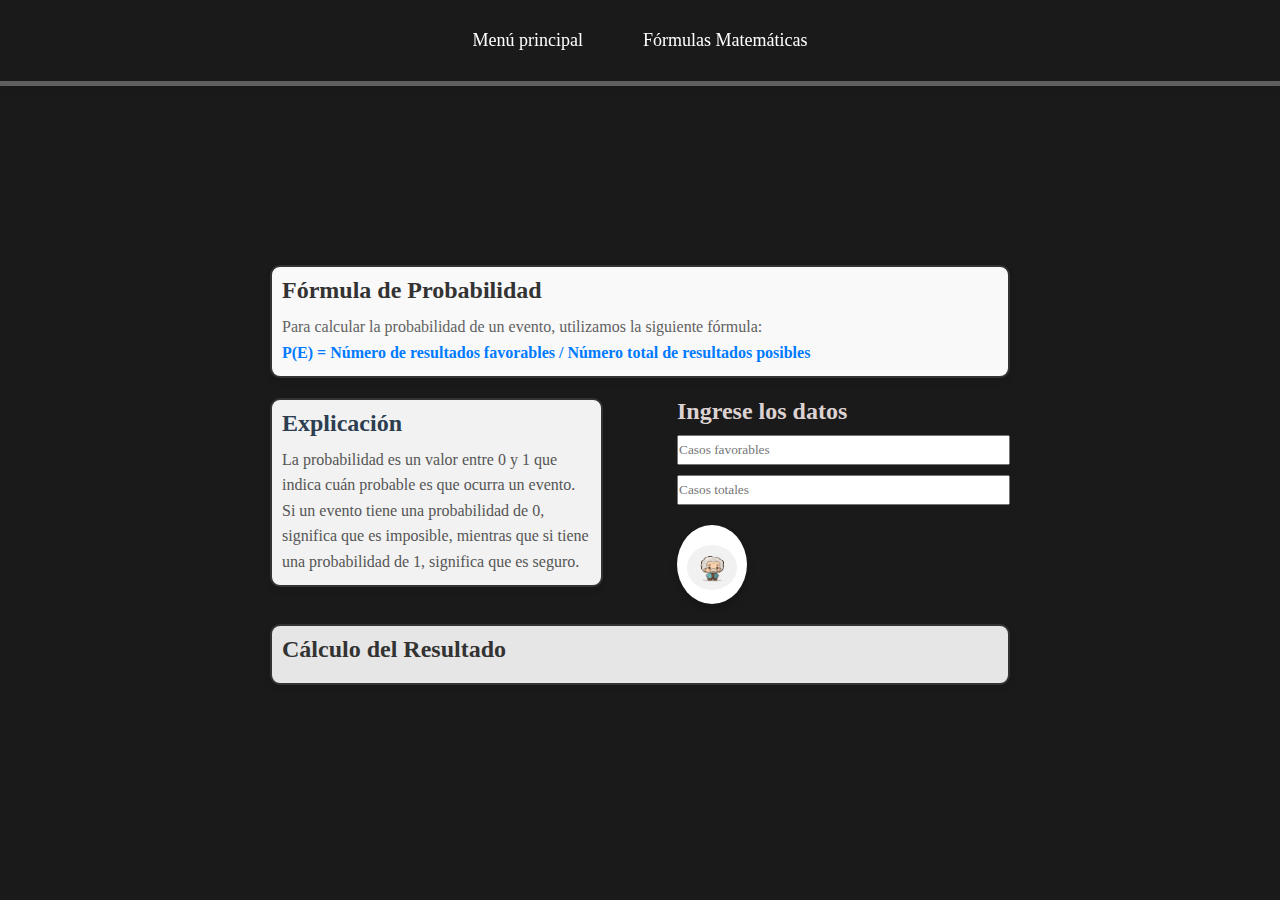
<file: PAGINAS/estadistica.html>
<!DOCTYPE html>
<html lang="es">
<head>
  <meta charset="UTF-8">
  <meta name="viewport" content="width=device-width, initial-scale=1.0">
  <title>Probabilidad y Estadística</title>
  <link rel="stylesheet" href="/ESTILOS/estilo.css">
</head>
<body class="body-prob">

  <nav class="navbar">
    <ul class="navbar-menu">
      <li>
        <a href="#">Menú principal</a>
        <ul class="dropdown">
          <li><a href="/PAGINAS/menuprincipal.html">Acceder</a></li>
        </ul>
      </li>
      <li>
        <a href="#">Fórmulas Matemáticas</a>
        <ul class="dropdown">
          <li><a href="/PAGINAS/matematicas.html">Acceder</a></li>
        </ul>
      </li>
    </ul>
  </nav>

  <div class="caja-contenedora-prob">
    <!-- Caja 1: Información de la fórmula -->
    <div class="caja-info">
      <h2>Fórmula de Probabilidad</h2>
      <p>Para calcular la probabilidad de un evento, utilizamos la siguiente fórmula:</p>
      <p><strong>P(E) = Número de resultados favorables / Número total de resultados posibles</strong></p>
    </div>

    <div class="fila-explicacion-inputs">

    <!-- Caja 2: Explicación de la fórmula -->
    <div class="caja-explicacion">
      <h2>Explicación</h2>
      <p>La probabilidad es un valor entre 0 y 1 que indica cuán probable es que ocurra un evento. Si un evento tiene una probabilidad de 0, significa que es imposible, mientras que si tiene una probabilidad de 1, significa que es seguro.</p>
    </div>

    <!-- Nuevo div: Inputs para cálculo -->
    <div class="caja-inputs">
      <h2 id="h2-input">Ingrese los datos</h2>
      <input type="number" id="casos-favorables" placeholder="Casos favorables" />
      <input type="number" id="casos-totales" placeholder="Casos totales" />
      <button class="boton-einstein" onclick="calcularProbabilidad()">
        <img src="/RECURSOS/EisteinPregunton.png" alt="Einstein">
      </button>
    </div>
  </div>

    <!-- Caja 3: Cálculo con un ejemplo -->
    <div class="caja-calculos" id="resultado">
      <h2>Cálculo del Resultado</h2>
      <!-- Aquí se mostrará el resultado -->
    </div>
  </div>

  <script src="/SCRIPTS/scriptprobabilidad.js"></script>

</body>
</html>
</file>
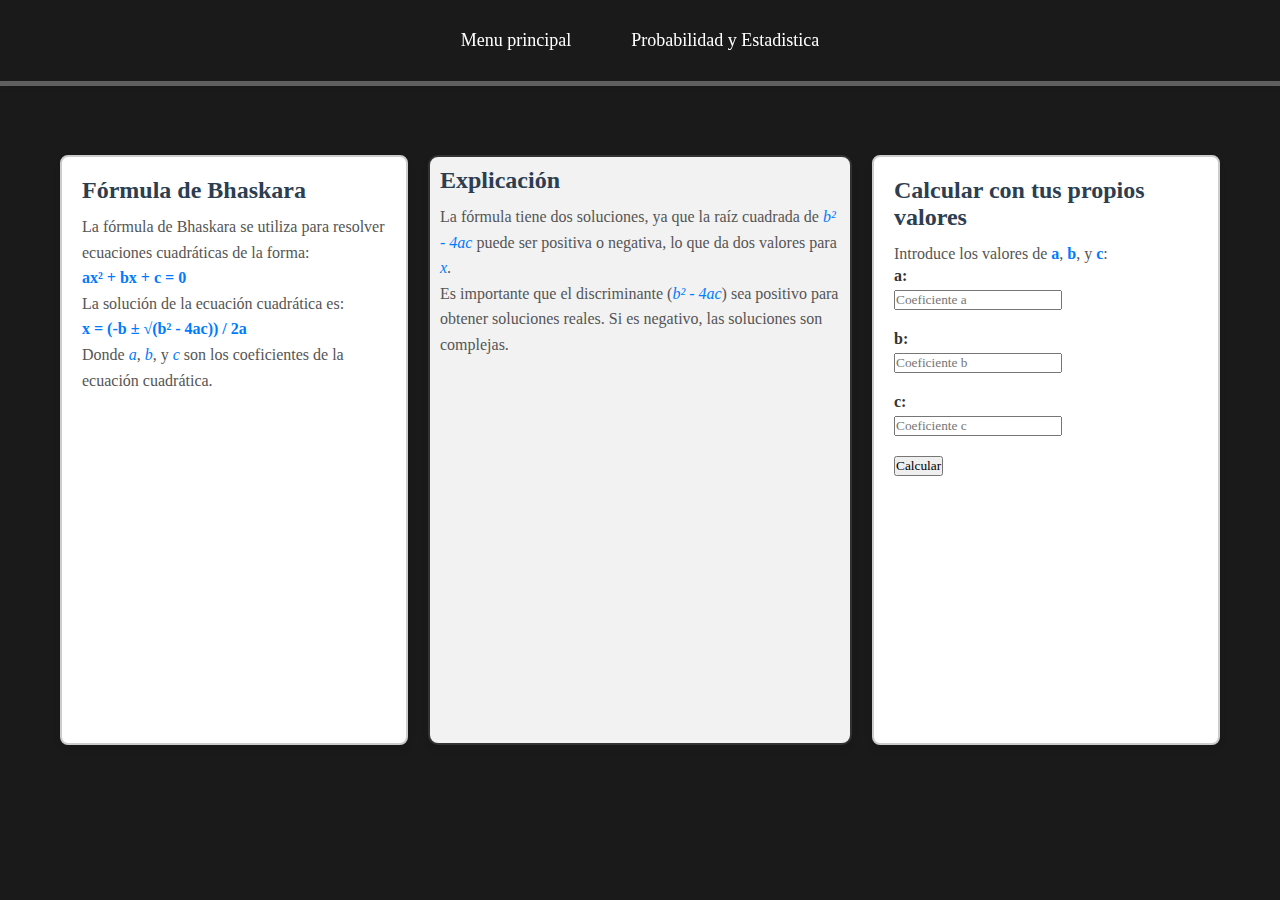
<file: PAGINAS/matematicas.html>
<!DOCTYPE html>
<html lang="es">
<head>
  <meta charset="UTF-8">
  <meta name="viewport" content="width=device-width, initial-scale=1.0">
  <title>Fórmula de Bhaskara</title>
  <link rel="stylesheet" href="/ESTILOS/estilo.css">
</head>
<body class="body-bhaskara">

    <nav class="navbar">
        <ul class="navbar-menu">
            <li>
                <a href="#">Menu principal</a>
                <ul class="dropdown">
                    <li><a href="/PAGINAS/menuprincipal.html">Acceder</a></li>
                </ul>
            </li>

            <li>
                <a href="#">Probabilidad y Estadistica</a>
                <ul class="dropdown">
                    <li><a href="/PAGINAS/estadistica.html">Acceder</a></li>
                </ul>
            </li>
        </ul>
    </nav>
  <div class="caja-contenedora">
    <!-- Caja 1: Información de la fórmula -->
    <div class="caja-bhaskara">
      <h2>Fórmula de Bhaskara</h2>
      <p>La fórmula de Bhaskara se utiliza para resolver ecuaciones cuadráticas de la forma:</p>
      <p><strong>ax² + bx + c = 0</strong></p>
      <p>La solución de la ecuación cuadrática es:</p>
      <p><strong>x = (-b ± √(b² - 4ac)) / 2a</strong></p>
      <p>Donde <em>a</em>, <em>b</em>, y <em>c</em> son los coeficientes de la ecuación cuadrática.</p>
    </div>
    
    <!-- Caja 2: Explicación de la fórmula -->
    <div class="caja-explicacion">
      <h2>Explicación</h2>
      <p>La fórmula tiene dos soluciones, ya que la raíz cuadrada de <em>b² - 4ac</em> puede ser positiva o negativa, lo que da dos valores para <em>x</em>.</p>
      <p>Es importante que el discriminante (<em>b² - 4ac</em>) sea positivo para obtener soluciones reales. Si es negativo, las soluciones son complejas.</p>
    </div>

    <div class="caja-ejemplo">
      <h2>Calcular con tus propios valores</h2>
      <p>Introduce los valores de <strong>a</strong>, <strong>b</strong>, y <strong>c</strong>:</p>
    
      <div class="input-group">
        <label for="a">a:</label>
        <input type="number" id="a" placeholder="Coeficiente a">
      </div>
      
      <div class="input-group">
        <label for="b">b:</label>
        <input type="number" id="b" placeholder="Coeficiente b">
      </div>
      
      <div class="input-group">
        <label for="c">c:</label>
        <input type="number" id="c" placeholder="Coeficiente c">
      </div>
    
      <button class="boton-calculo-bhaskara" onclick="calcularBhaskara()">Calcular</button>
      
      <div id="resultado" style="margin-top: 20px;"></div>
    </div>
    
    
   
  <script src="/SCRIPTS/scriptbhaskara.js"></script>
</body>
</html>
</file>
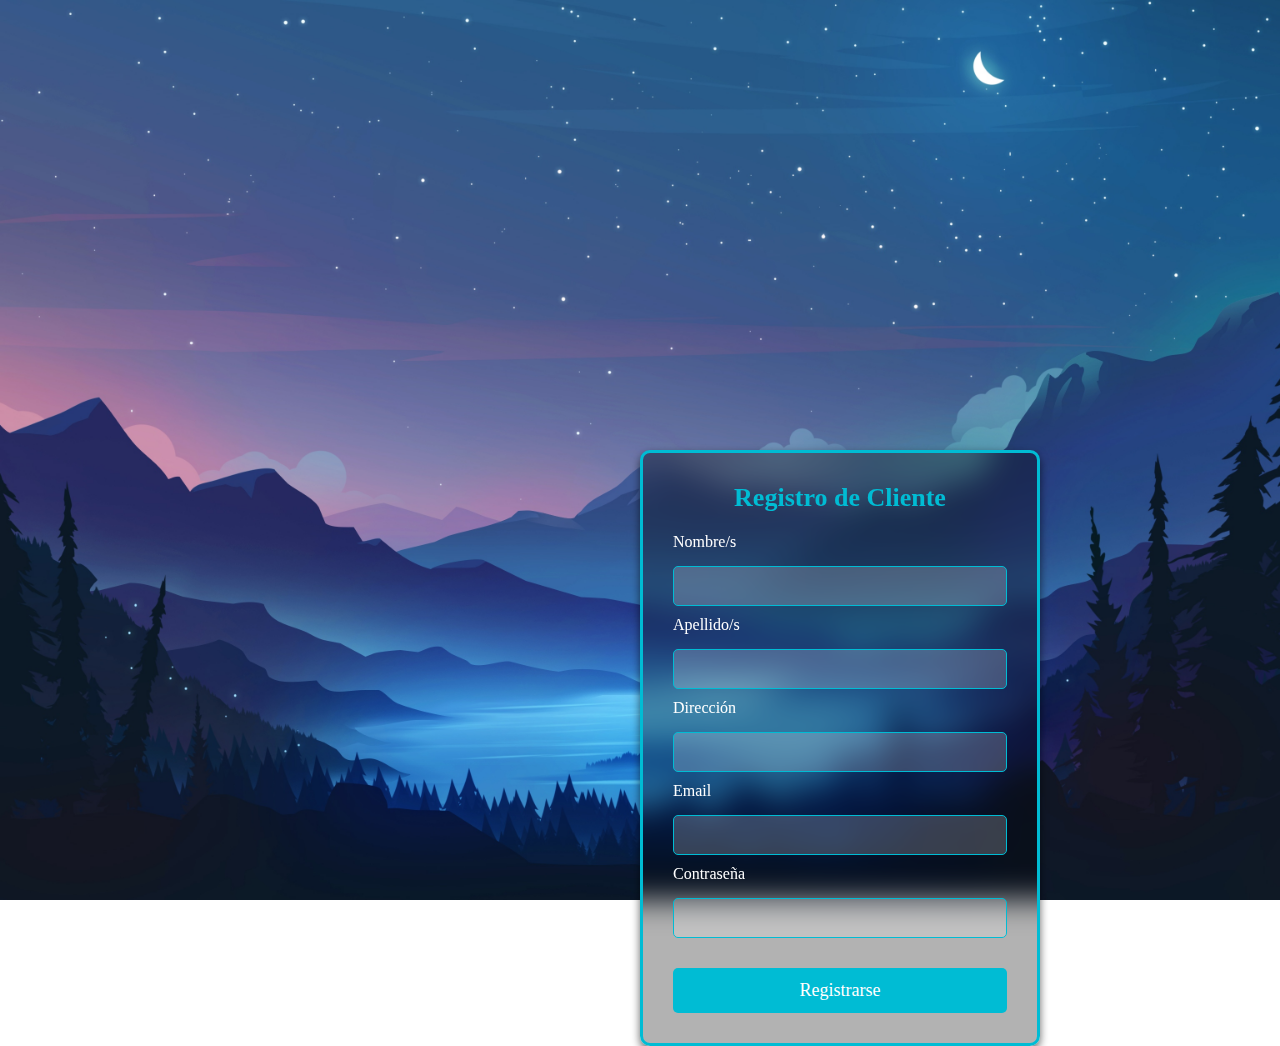
<file: PAGINAS/registro.html>
<!DOCTYPE html>
<html lang="en">

<head>
    <meta charset="UTF-8">
    <meta name="viewport" content="width=device-width, initial-scale=1.0">
    <title>Registro</title>
    <link rel="stylesheet" href="/ESTILOS/estilo.css">
</head>

<body id="RegistroBody">
    <main>
        <div class="formulario-contenedor">
            <h2>Registro de Cliente</h2>
            <form action="#" method="POST">
                <label for="nombre">Nombre/s</label>
                <input type="text" id="nombre" name="nombre" required>

                <label for="apellidos">Apellido/s</label>
                <input type="text" id="apellidos" name="apellidos" required>

                <label for="direccion">Dirección</label>
                <input type="text" id="direccion" name="direccion" required>

                <label for="email">Email</label>
                <input type="email" id="email" name="email" required>

                <label for="password">Contraseña</label>
                <input type="password" id="password" name="password" required>

                <button type="button" onclick="guardarUsuario()">Registrarse</button>
         
            </form>
        </div>
    </main>
    <script src="/SCRIPTS/login.js"></script>
</body>

</html>
</file>
<file: ESTILOS/estilo.css>
* {
  box-sizing: border-box;
  margin: 0;
  padding: 0;
  font-family:Georgia, 'Times New Roman', Times, serif ;
}

body,html {
  height: 100%;
  display: flex;
  justify-content: center;
  align-items: center;
  overflow: hidden;
  color: #fff;
  background-size: cover; /* Asegura que la imagen cubra toda la pantalla */
  background-position: center; /* Centra la imagen */
  background-attachment: fixed;
}

#RegistroBody {
  background-image: url(/RECURSOS/noche-en-el-bosque-montanas-pinos-luna_3840x2160_xtrafondos.com.jpg);
}

.video-contenedor {
  position: fixed;
  top: 0;
  left: 0;
  width: 100%;
  height: 100%;
  overflow: hidden;
  z-index: -1;
}

.video-contenedor video {
  width: 100%;
  height: 100%;
  object-fit: cover;
}

.login-contenedor {
  display: flex;
  justify-content: center;
  align-items: center;
  width: 100%;
  height: 100%;
}

.login-formulario {
  background-color: rgba(0, 0, 0, 0.3); /* Fondo más transparente */
  backdrop-filter: blur(15px); /* Efecto de desenfoque más fuerte */
  border-radius: 10px;
  padding: 40px;
  width: 400px;
  text-align: center;
  box-shadow: 0 4px 8px rgba(0, 0, 0, 0.6); /* Sombra más suave y difusa */
  color: #fff;
  border: 3px solid #00bcd4; /* Borde color aqua */
}

#Registro-Link{
    margin-top: 25px;
    font-weight: bold;
}
.login-formulario button {
  margin-top: 20px;
}

.login-formulario h2 {
  margin-bottom: 20px;
  font-size: 24px;
  color: #00bcd4; /* Color aqua */
}

.login-formulario input[type="email"],
.login-formulario input[type="password"] {
  width: 100%;
  padding: 10px;
  margin: 10px 0;
  border: none;
  border-radius: 5px;
  font-size: 16px;
  background-color: rgba(255, 255, 255, 0.836); /* Fondo de input más transparente */
  color: #111414;
}

.login-formulario button {
  width: 100%;
  padding: 10px;
  border: none;
  border-radius: 5px;
  background-color: #00bcd4; /* Color aqua */
  color: #fff;
  font-size: 18px;
  cursor: pointer;
  transition: background-color 0.3s ease;
}

.login-formulario button:hover {
  background-color: #0097a7; /* Color más oscuro al pasar el mouse */
}

.login-formulario p {
  margin-top: 10px;
}

.login-formulario a {
  color: #00bcd4;
  text-decoration: none;
}

.login-formulario a:hover {
  text-decoration: underline;
}

footer{
    position: fixed;
    bottom: 20px;
    left: 50%;
    transform: translateX(-50%);
    font-size: 18px;
    font-weight: bold;
    color: #fff;
    text-shadow: 1px 1px 4px rgba(0, 0, 0, 0.6);
    z-index: 10;
    display: flex;
    align-items: center;
    gap: 10px; /* Espacio entre el texto y el logo */
    transition: color 0.3s ease;
}

.footer a {
    color: #fff;
    text-decoration: none;
    transition: color 0.3s ease;
}

.footer a:hover {
    color: #00bcd4; /* Cambia el color del texto al pasar el mouse */
}

.instagram-logo {
    width: 24px; /* Tamaño del logo */
    height: 24px;
    transition: transform 0.3s ease;
    border-radius: 10px;
}

#footer-menu{
  color:white;
}



.instagram-logo:hover {
    transform: scale(1.2); /* Efecto de aumentar el tamaño al pasar el mouse */
}


/* Registro */
.formulario-contenedor {
  position: absolute;
  background-color: rgba(0, 0, 0, 0.3); /* Fondo más transparente */
  backdrop-filter: blur(15px); /* Efecto de desenfoque */
  border-radius: 10px;
  padding: 30px;
  width: 400px;
  text-align: left;
  box-shadow: 0 4px 8px rgba(0, 0, 0, 0.6); /* Sombra difusa */
  color: #fff;
  border: 3px solid #00bcd4; /* Borde color aqua */
  animation: animacion1 1s ease-out forwards; /* Animación al cargar */
}
@keyframes animacion1{
    0% {
        top: -150%; /* Empieza fuera de la pantalla */
    }
    100% {
        top: 50%; /* Se mueve al centro de la pantalla */
        transform: translate(-50%, -50%); /* Ajusta el centro */

    }
}

/* Título del formulario */
.formulario-contenedor h2 {
  margin-bottom: 20px;
  font-size: 26px;
  color: #00bcd4; /* Color aqua */
  text-align: center;
}

/* Estilos para los campos del formulario */
.formulario-contenedor label {
  font-size: 16px;
  margin-bottom: 5px;
  display: inline-block;
}

.formulario-contenedor input {
  width: 100%;
  padding: 10px;
  margin: 10px 0px;
  border-radius: 5px;
  font-size: 16px;
  background-color: rgba(255, 255, 255, 0.2); /* Fondo más suave */
  color: #fff;
  border: 1px solid #00bcd4; /* Borde azul */
}

/* Estilos para el botón */
.formulario-contenedor button {
  width: 100%;
  padding: 12px;
  border: none;
  border-radius: 5px;
  background-color: #00bcd4; /* Color aqua */
  color: #fff;
  font-size: 18px;
  cursor: pointer;
  transition: background-color 0.3s ease;
}

/* Hover para el botón */
.formulario-contenedor button:hover {
  background-color: #0097a7; /* Color más oscuro al pasar el mouse */
}

.formulario-contenedor button {
  margin-top: 20px;
}

.loader {
  position: absolute;
  top: 0;
  bottom: 0;
  left: 0;
  right: 0;
}

#background-video {
  position: absolute;
  top: 0;
  left: 0;
  width: 100%;
  height: 100%;
  object-fit: cover; /* Hace que el video cubra toda el área del fondo */
  z-index: -1; /* Asegura que el video esté detrás del contenido */
}

/* Barra de navegación transparente */
.navbar {
  position: fixed;
  top: 0;
  left: 0;
  width: 100%;
  background-color:rgba(102, 88, 88, 0);
  display: flex;
  justify-content: center;
  z-index: 1000;
  padding: 30px 0px;
  font-family: Arial, sans-serif;
  border-bottom: 5px solid rgba(255, 255, 255, 0.3); /* Borde blanco suave */
  box-shadow: 0 4px 6px rgba(0, 0, 0, 0.05); /* Sombra sutil */
}



/* Menú de navegación */
.navbar-menu {
  list-style: none;
  display: flex;
  gap: 20px;
}

.navbar-menu li {
  position: relative; /* Necesario para el menú desplegable */
}

.navbar-menu a {
  text-decoration: none;
  color: #fff;
  font-size: 18px;
  padding: 10px 20px;
  transition: background-color 0.3s ease, color 0.3s ease;
  border-radius: 5px;
}

.navbar-menu a:hover {
  background-color: rgba(255, 255, 255, 0.2); /* Fondo semitransparente al pasar el mouse */
  color: #00bcd4;
}

/* Dropdown */
.dropdown {
  position: absolute;
  top: 100%;
  left: 0;
  background-color: rgba(0, 0, 0, 0.8); /* Fondo del menú desplegable */
  display: none;
  list-style: none;
  padding: 10px 0;
  border-radius: 5px;
  box-shadow: 0 6px 12px rgba(0, 0, 0, 0.3);
  z-index: 100;
}

.dropdown li {
  padding: 5px 20px;
}

.dropdown a {
  color: #fff;
  text-decoration: none;
  display: block;
  padding: 10px;
  transition: background-color 0.3s ease;
}

.dropdown a:hover {
  background-color: #00bcd4; /* Color más claro al pasar el mouse */
  border-radius: 5px;
}

/* Mostrar dropdown al pasar el mouse */
.navbar-menu li:hover .dropdown {
  display: block;
}

.Eistein{
  width: 400px; /* Ajusta el tamaño según sea necesario */
  height: auto;
  border-radius: 10px;
  animation: animacioneistein 2s ease-out;
  box-shadow: 0px 4px 20px rgba(0, 0, 0, 0.2); /* Sombra alrededor de la imagen */
  background: none;
}

@keyframes animacioneistein {
  0% {
    transform: scale(0.5);
    opacity: 0;
  }
  100% {
    transform: scale(1);
    opacity: 1;
  }
}

.body-bhaskara,.body-prob{
  background-color: #1b1a1a; 
}

.caja-contenedora {
  display: flex;
  justify-content: space-between;
  gap: 20px;
  max-width: 1200px;
  width: 100%;
  padding: 20px;
  box-sizing: border-box;
  height: 70%;
}

/* Estilo común para todas las cajas */
.caja-bhaskara, .caja-explicacion, .caja-ejemplo {
  background-color: #fff;
  border: 2px solid #ccc;
  border-radius: 8px;
  box-shadow: 0 4px 6px rgba(0, 0, 0, 0.1);
  padding: 20px;
  width: 30%;
  box-sizing: border-box;
  color: #333;
}

/* Títulos dentro de las cajas */
.caja-bhaskara h2, .caja-explicacion h2, .caja-ejemplo h2 {
  font-size: 1.5em;
  color: #2c3e50;
  margin-bottom: 10px;
}

/* Párrafos dentro de las cajas */
.caja-bhaskara p, .caja-explicacion p, .caja-ejemplo p {
  font-size: 1em;
  line-height: 1.6;
  color: #555;
}

/* Contenedor principal de las cajas */
.caja-contenedora-prob {
  display: flex;
  flex-direction: column; /* Disposición vertical */
  gap: 20px;
  padding: 30px;
  max-width: 800px;
  margin-top: 50px;
  width: 100%;
}

.boton-einstein {
  background-color: white;
  border: none;
  border-radius: 100%;
  padding: 10px;
  box-shadow: 0 4px 8px rgba(0, 0, 0, 0.2);
  transition: transform 0.2s, box-shadow 0.2s;
  cursor: pointer;
  margin-top: 10px;
}

.boton-einstein img {
  width: 50px;
  height: 45px;
  margin-top: 10px;
  align-self: center;
  border-radius: 50%;
}

.boton-einstein:hover {
  transform: scale(1.1);
  box-shadow: 0 6px 12px rgba(0, 0, 0, 0.3);
}

.caja-inputs {
  display: flex;
  flex-direction: column; /* Alinear contenido en columna */
  align-items: flex-start; /* Alinear a la izquierda */
  margin-top: 0; /* Eliminar margen adicional */

}

#h2-input{
  color:rgb(221, 210, 210);
}

.caja-inputs input {
    margin-bottom: 10px; /* Espacio entre inputs */
    width: 100%;
    height: 30px;
  }



.fila-explicacion-inputs {
  display: flex;
  justify-content: space-between; /* Espacio entre las cajas */
  align-items: flex-start; /* Alinear verticalmente al centro */
  gap: 20px; /* Espacio entre las cajas */
}

.caja-explicacion, .caja-inputs {
  flex: 1; /* Permitir que ambas cajas ocupen el mismo espacio */
  max-width: 45%; /* Limitar el tamaño máximo de cada caja */
}


/* Estilo general para las cajas */
.caja-info, .caja-explicacion, .caja-calculos {
  border: 2px solid #333;
  border-radius: 10px;
  padding: 10px;
  box-shadow: 0 4px 6px rgba(0, 0, 0, 0.1);
  background-color: #ffffff;
}

/* Caja 1: Información de la fórmula */
.caja-info {
  background-color: #f9f9f9; /* Fondo suave para la información */
}

/* Caja 2: Explicación de la fórmula */
.caja-explicacion {
  background-color: #f2f2f2; /* Fondo suave para la explicación */
}

/* Caja 3: Cálculos */
.caja-calculos {
  background-color: #e6e6e6; /* Fondo más oscuro para cálculos */
}

/* Títulos de las cajas */
h2 {
  font-size: 1.5rem;
  color: #333;
  margin-bottom: 10px;
}

/* Estilo para los párrafos dentro de las cajas */
p {
  font-size: 1rem;
  color: #626161;
  line-height: 1.6;
}

/* Estilo para los textos importantes */
strong {
  color: #007bff;
}

em {
  font-style: italic;
  color: #007bff;
}

.input-group {
  margin-bottom: 20px; /* Espacio entre cada input */
}

.input-group label {
  display: block; /* Colocar el label sobre el input */
  margin-bottom: 5px; /* Espacio entre el label y el input */
  font-weight: bold; /* Resaltar el texto del label */
}

.caja-bhaskara input {
  padding: 10px;
  border: 1px solid #ddd;
  border-radius: 8px;
  width: 100%; /* Ocupa todo el ancho del contenedor */
  box-sizing: border-box;
  box-shadow: 0 2px 4px rgba(0, 0, 0, 0.1);
  transition: box-shadow 0.3s ease, border-color 0.3s ease;
}

.caja-bhaskara input:focus {
  outline: none;
  border-color: #3498db;
  box-shadow: 0 4px 8px rgba(52, 152, 219, 0.4);
}
</file>
